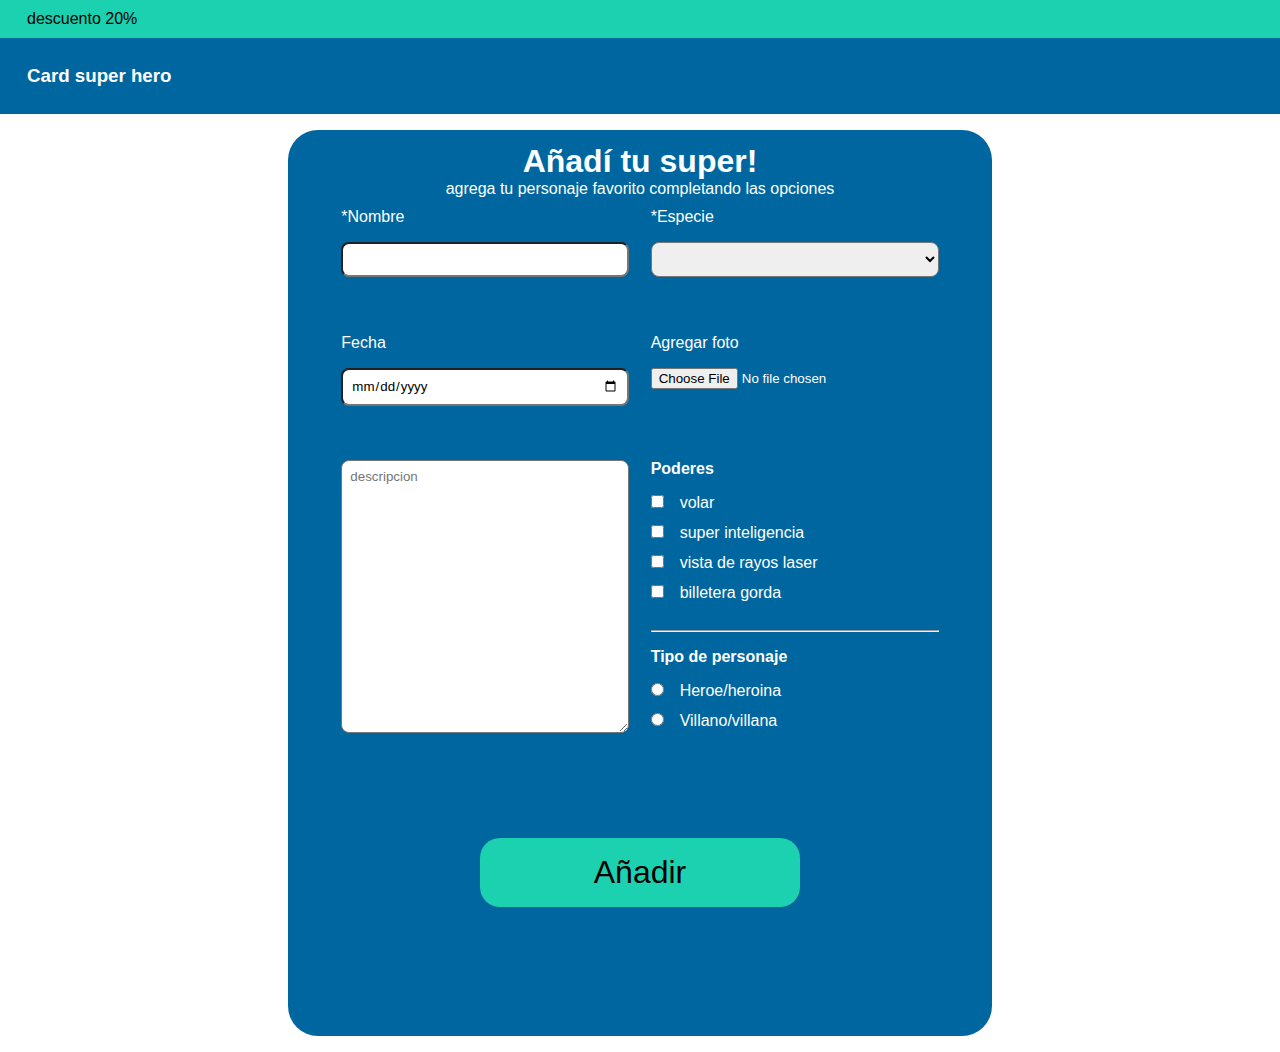
<file: form.html>
<!DOCTYPE html>
<html lang="en">

<head>
    <meta charset="UTF-8">
    <meta http-equiv="X-UA-Compatible" content="IE=edge">
    <meta name="viewport" content="width=device-width, initial-scale=1.0">
    <title>formulario</title>
    <link rel="stylesheet" href="style.css">
</head>

<body>
    <header>
        <div class="header-news p-27">
            <p>descuento 20%</p>
        </div>
        <div class="header-title p-27">
            <h3>Card super hero </h3>
        </div>
    </header>
    <main>
        <form class="form-container" action="" method="post">
            <div class="form-title">
                <h2>Añadí tu super!</h2>
                <p>agrega tu personaje favorito completando las opciones</p>
            </div>
            <div class="form-wrapper">
                <div class="form-input name">
                    <label for="nombre">*Nombre</label>
                    <input type="text" name="nombre" id="nombre" required>
                </div>
                <div class="form-input date">
                    <label for="fecha">Fecha</label>
                    <input type="date" name="date" id="fecha">
                </div>
                <div class="form-input description ">
                    <textarea name="descripcion" id="" cols="30" rows="17" placeholder="descripcion"></textarea>
                </div>
                <div class="form-input type ">
                    <label for="especie">*Especie</label>
                    <select name="especie" id="especie"></select>
                </div>
                <div class="form-input photo">
                    <label for="foto">Agregar foto</label>
                    <input type="file" name="foto" id="foto" accept=" .pgn, .pdf">
                </div>
                <div class="form-selectors">
                    <div class="powers">
                        <h4>Poderes</h4>
                        <input type="checkbox" name="poderes" value="volar"><label for="">volar</label><br>
                        <input type="checkbox" name="poderes" value="super inteligencia"><label for="">super inteligencia</label><br>
                        <input type="checkbox" name="poderes" value="vista de rayos laser"><label for="">vista de rayos laser</label><br>
                        <input type="checkbox" name="poderes" value="billetera gorda"><label for="">billetera gorda</label><br>
                    </div>
                    <hr>
                    <div class="character ">
                        <h4>Tipo de personaje</h4>
                        <input type="radio" name="personaje" id=""><label>Heroe/heroina</label><br>
                        <input type="radio" name="personaje"><label>Villano/villana</label><br>
                    </div>
                </div>
            </div>

            <input class="button-submit" type="submit" value="Añadir"/>

        </form>
    </main>
</body>

</html>
</file>
<file: style.css>
* {
    font-family: Roboto, sans-serif;
    margin: 0;
    padding: 0;
}

/* utils */

.p-27 {
    padding: 27px;
}

/* header */

.header-news {
    background-color: #1CD1B0;
    padding-top: 10px;
    padding-bottom: 10px;
}


.header-title {
    background-color: #00669F;
    color: white;
}

/* main */

.card {
    margin-bottom: 50px;
    margin-right: 1rem;
}

.card-main {
    position: relative;
    text-align: center;
    background-color: #F3F3F3;
    padding: 17px;
    padding-top: 73px;

}

.card-main p {
    margin-bottom: 10px;
    text-align: left;
}

.card-profile-img {
    position: absolute;
    top: -62px;
    left: 0;
    width: 100%;
    display: flex;
    justify-content: center;
}

.card-profile-img img {
    border-radius: 50%;
    width: 122px;
}

.card-header {
    background-image: url(./img/firstbackground.png);
    height: 193px;
    padding: 15px;
    background-repeat: no-repeat;
    background-size: cover;
    border-radius: 20px 20px 0 0;
}

.card-header.mujermaravilla {
    background-image: url(./img/secbackground.png);
    height: 193px;
    padding: 15px;
    background-repeat: no-repeat;
    background-size: cover;
    border-radius: 20px 20px 0 0;
}

.card-header.superman {
    background-image: url(./img/tercback.png);
    height: 193px;
    padding: 15px;
    background-repeat: no-repeat;
    background-size: cover;
    border-radius: 20px 20px 0 0;

}

.card-header.harleyq {
    background-image: url(./img/cuartback.png);
    height: 193px;
    padding: 15px;
    background-repeat: no-repeat;
    background-size: cover;
    border-radius: 20px 20px 0 0;
}

.card-fav-icon i {
    color: #CC2424;
    font-size: 30px;
}

.btn {
    padding: 15px 35px;
}

.card-btn {
    background-color: #00669F;
    color: #F3F3F3;
}

.card-main h2 {
    text-transform: uppercase;
    font-weight: 400;
    font-size: 30px;
    margin-bottom: 10px;
}



/* footer */

footer {
    background-color: #00669F;
    display: flex;
    justify-content: center;
    align-items: center;
    padding: 15px;
    flex-wrap: wrap;

}

.rights {
    color: white;
    text-align: center;
    font-weight: 400px;
    width: 100%;
    margin-bottom: 10px;
}

.icon-git img {

    width: 80px;
}

.btn-fixed {
    border-radius: 50%;
    font-size: 35px;
    width: 70px;
    height: 70px;
    background-color: #00669F;
    color: white;
    border: none;
    position: fixed;
    right: 26px;
    bottom: 28px;

}

.btn-fixed a {
    text-decoration: none;
    color: white;
}

.form-container {
    background-color: #00669F;
    height: 100vh;
    border-radius: 30px;
    color: white;
    padding: 0.2rem 2rem;
    width: 50vw;
    display: flex;
    align-items: center;
    flex-direction: column;

}

.form-title {
    color: #FBFFFD;
    text-align: center;
    font-family: sans-serif;
    margin: 10px;
}

.form-title h2 {
    font-weight: 700;
    font-size: 2rem;
}

form {
    height: 100%;
}


.form-wrapper {
    display: flex;
    flex-wrap: wrap;
    justify-content: space-evenly;
    height: 70%;
}

.form-input {
    width: 45%;
    display: flex;
    flex-direction: column;
}

.form-input label {
    margin-bottom: 1rem;
}
.form-selectors {
    order: 8;
    width: 45%;
}

.form-input input[type=text],
.form-input input[type=date],
.form-input textarea,
.form-input select {
    border-radius: 0.5rem;
    padding: 0.5rem;
}

main {
    display: flex;
    justify-content: center;
    align-items: center;
    padding: 1rem;
}

.form-input.name {
    order: 1;
    height: 20%;
}

.form-input.date {
    order: 3;
    height: 20%;
}

.form-input.type {
    order: 2;
}

.form-input.photo {
    order: 4;
}

.form-input.description {
    order: 5;
    height: 60%;
}

.button-submit {
    display: block;
    width: 50%;
    font-size: 2rem;
    padding: 1rem;
    color: black;
    background-color: #1CD1B0;
    border-radius: 20px;
    border: none;
}

.powers input[type=checkbox] {
    margin-right: 1rem;
    margin-bottom: 1rem;
}
.character input[type=radio] {
    margin-right: 1rem;
    margin-bottom: 1rem;
}

.powers h4, .character h4 {
    margin-bottom: 1rem;
}

hr {
    margin: 1rem 0 ;
}
</file>
